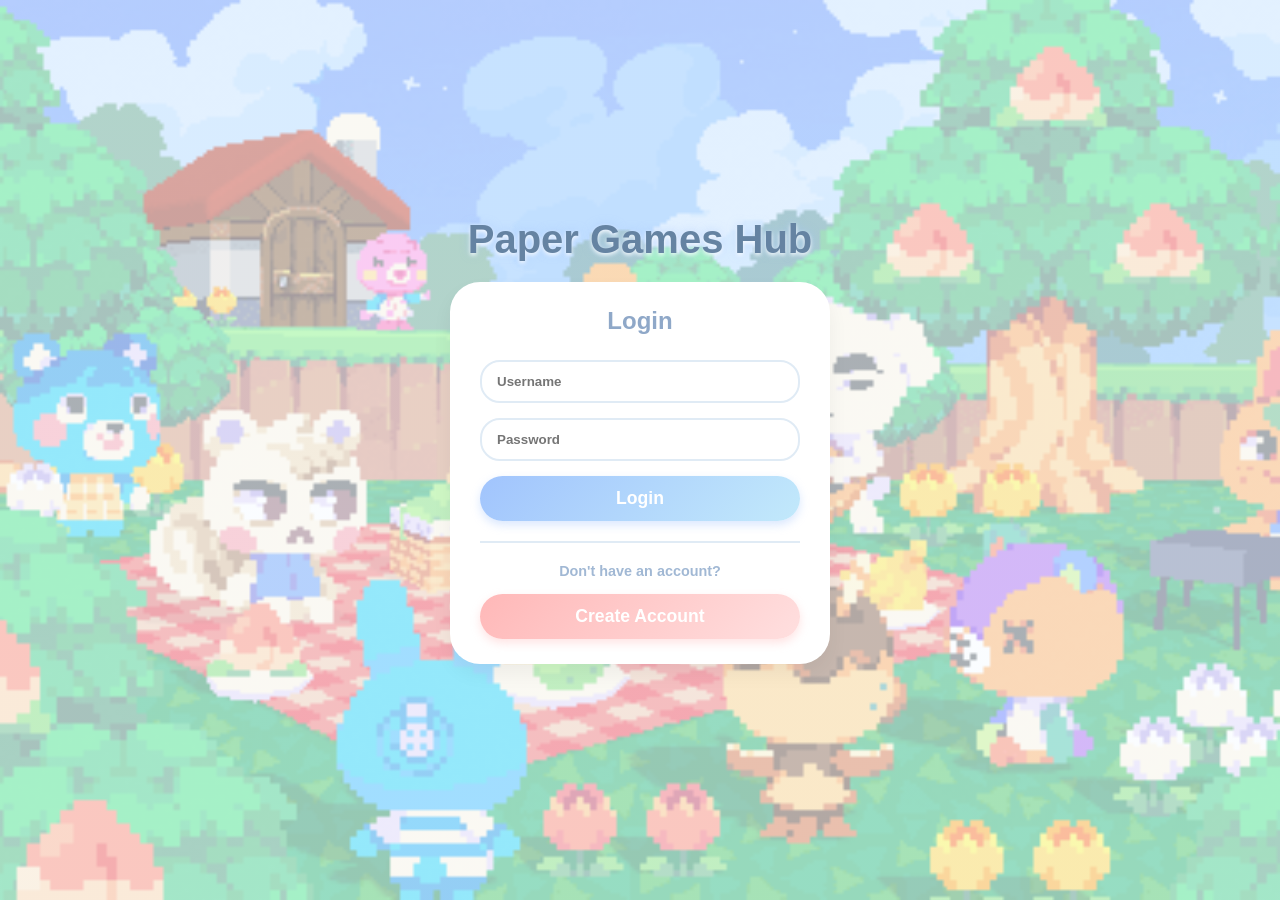
<file: login.html>
<!DOCTYPE html>
<html lang="en">
<head>
    <meta charset="UTF-8">
    <title>Login - Paper Games Hub</title>
    <link rel="stylesheet" href="style.css">
    <script src="https://code.jquery.com/jquery-3.6.0.min.js"></script>
</head>
<body>
    <div class="header-title" style="margin-bottom: 20px;">Paper Games Hub</div>
    
    <div class="auth-box" id="main-auth-box">
        <h2 style="color: #8fa8c8; margin-top: 0; margin-bottom: 10px;">Login</h2>
        <input type="text" id="username" class="auth-input" placeholder="Username">
        <input type="password" id="password" class="auth-input" placeholder="Password">
        <button class="btn auth-btn" id="login-system-btn">Login</button>
        
        <div style="width: 100%; height: 2px; background: #e0ebf5; margin: 5px 0;"></div>
        <p style="margin: 0; font-size: 0.9rem; color: #a1b8d4; font-weight: bold;">Don't have an account?</p>
        <button class="btn auth-btn" id="open-signup" style="background: linear-gradient(135deg, #ffb8b8, #ffdfdf); box-shadow: 0 4px 10px rgba(255, 184, 184, 0.4);">Create Account</button>
    </div>

    <script>
        $(document).ready(function() {
            if(localStorage.getItem('systemLoggedIn') === 'true') {
                window.location.href = 'index.html';
            }

            $('#open-signup').click(function(e) {
                e.preventDefault();
                window.location.href = 'register.html';
            });

            $('#login-system-btn').click(function() {
                let user = $('#username').val().trim();
                let pass = $('#password').val().trim();
                
                if(user === "" || pass === "") {
                    alert("Please enter both username and password!");
                    return;
                }

                $.post('Login.php', { action: 'user_login', username: user, password: pass }, function(response) {
                    if (response.status === 'success') {
                        localStorage.setItem('systemLoggedIn', 'true');
                        localStorage.setItem('systemUser', user);
                        
                        // Removed DOB here
                        localStorage.setItem('user_' + user, JSON.stringify({
                            email: response.email
                        }));

                        window.location.href = 'index.html';
                    } else {
                        alert(response.message); 
                    }
                }, 'json').fail(function(xhr) {
                    console.error("Server Error:", xhr.responseText);
                    alert("System Error: Could not reach the server.\nResponse: " + xhr.responseText);
                });
            });
        });
    </script>
</body>
</html>
</file>
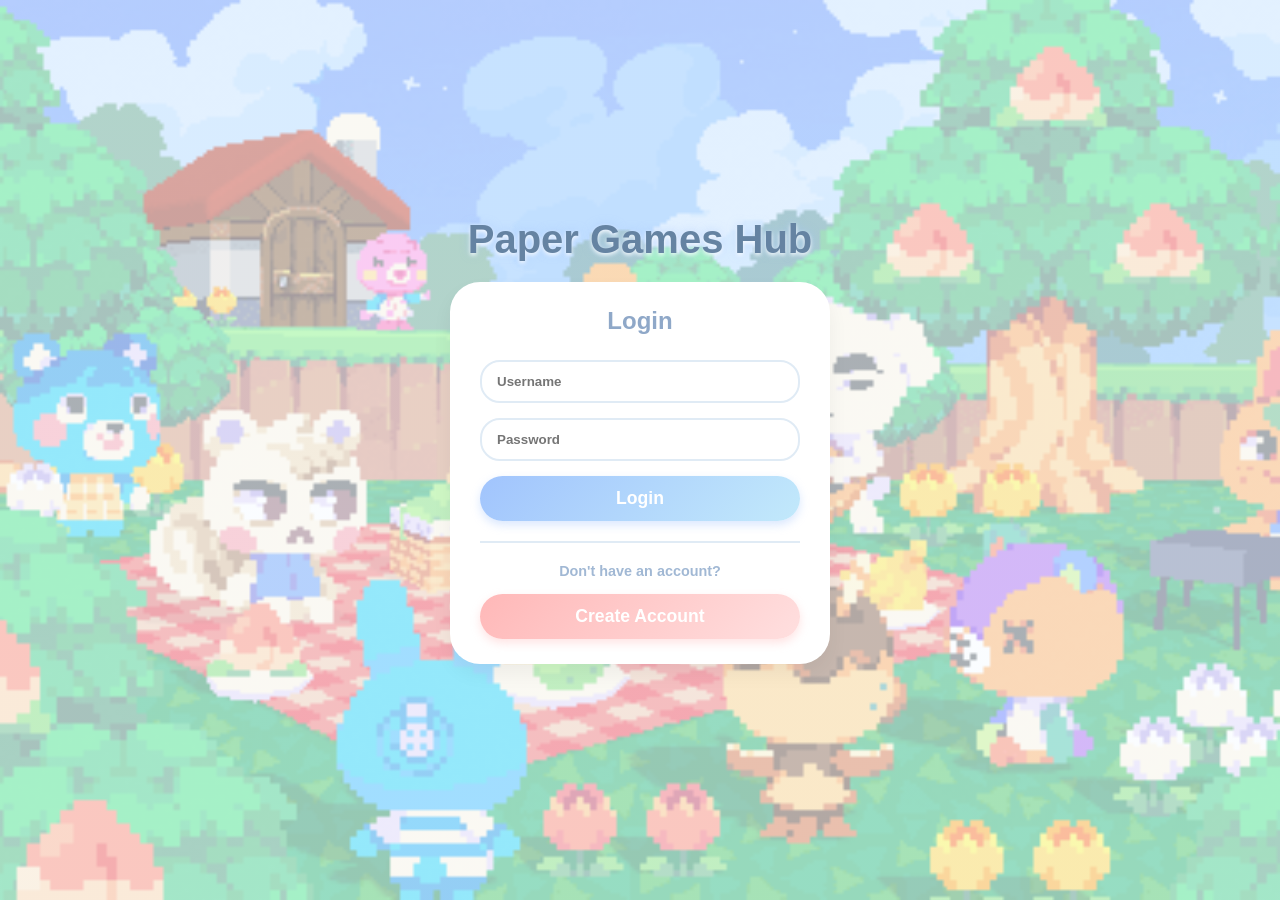
<file: profile.html>
<!DOCTYPE html>
<html lang="en">
<head>
    <meta charset="UTF-8">
    <title>Profile - Paper Games Hub</title>
    <link rel="stylesheet" href="style.css">
    <script src="https://code.jquery.com/jquery-3.6.0.min.js"></script>
</head>
<body>
    <div class="header-title">Player Profile</div>
    <a href="index.html" class="subtitle">⬅ Back to Hub</a>

    <div class="dashboard-container">
        <h2 style="color: #a1c4fd; margin-top: 0; text-align: center; margin-bottom: 40px; font-size: 2rem;">Profile Information</h2>
        
        <div class="info-group">
            <div class="info-label">Username</div>
            <div class="info-value" id="dash-username">-</div>
        </div>
        <div class="info-group">
            <div class="info-label">Email Address</div>
            <div class="info-value" id="dash-email">-</div>
        </div>
    </div>

    <script>
        // Security check: bounce back to login if not logged in
        if(localStorage.getItem('systemLoggedIn') !== 'true') { 
            window.location.href = 'login.html'; 
        }

        $(document).ready(function() {
            // Load Username
            let currentUser = localStorage.getItem('systemUser');
            $('#dash-username').text(currentUser);

            // Load Email
            let userData = localStorage.getItem('user_' + currentUser);
            if (userData) {
                userData = JSON.parse(userData);
                $('#dash-email').text(userData.email || 'Not Provided');
            } else {
                $('#dash-email').text('No email linked');
            }
        });
    </script>
</body>
</html>
</file>
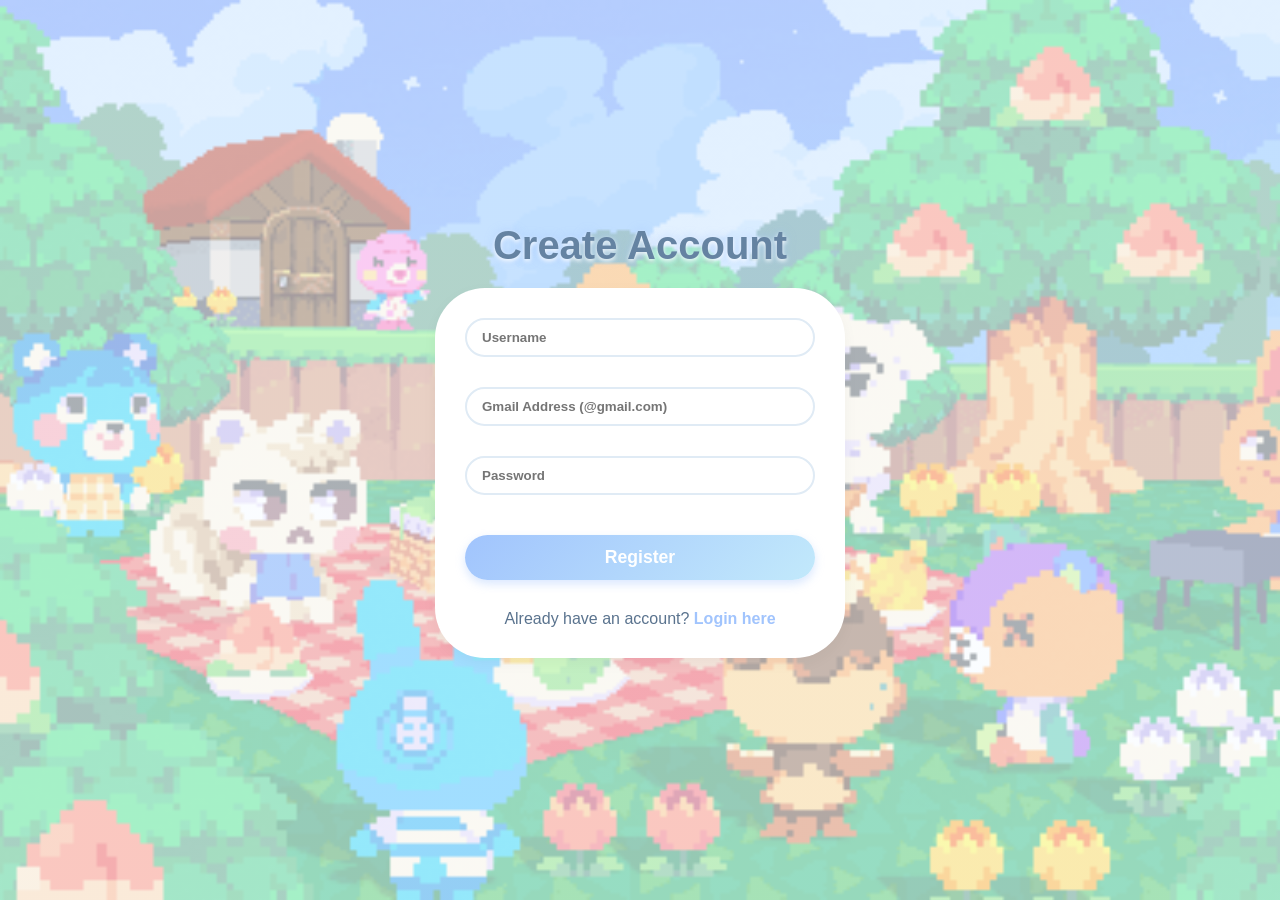
<file: register.html>
<!DOCTYPE html>
<html lang="en">
<head>
    <meta charset="UTF-8">
    <title>Create Account - Paper Games Hub</title>
    <link rel="stylesheet" href="style.css">
    <script src="https://code.jquery.com/jquery-3.6.0.min.js"></script>
</head>
<body style="display: flex; justify-content: center; align-items: center; height: 100vh; flex-direction: column;">
    
    <div class="header-title" style="margin-bottom: 20px;">Create Account</div>
    
    <div class="login-bar" style="display: flex; flex-direction: column; width: 350px; padding: 30px;">
        <input type="text" id="reg-username" class="login-input" placeholder="Username" style="margin-bottom: 15px; width: 100%; box-sizing: border-box;">
        
        <input type="email" id="reg-email" class="login-input" placeholder="Gmail Address (@gmail.com)" style="margin-bottom: 15px; width: 100%; box-sizing: border-box;">
        
        <input type="password" id="reg-password" class="login-input" placeholder="Password" style="margin-bottom: 25px; width: 100%; box-sizing: border-box;">
        
        <button class="btn" id="register-btn" style="width: 100%; margin: 0;">Register</button>
        
        <div style="margin-top: 15px; text-align: center; color: #5a738e;">
            Already have an account? <a href="login.html" style="color: #a1c4fd; text-decoration: none; font-weight: bold;">Login here</a>
        </div>
    </div>

    <script>
        $(document).ready(function() {
            $('#register-btn').click(function(e) {
                e.preventDefault(); 
                
                let username = ($('#reg-username').val() || "").trim();
                let email = ($('#reg-email').val() || "").trim();
                let password = $('#reg-password').val() || "";

                if (!username || !email || !password) {
                    alert("Please fill in all the required fields!");
                    return;
                }

                // NEW: Must start with a letter, followed by 2-14 letters, numbers, or underscores
                let userRegex = /^[a-zA-Z][a-zA-Z0-9_]{2,14}$/;
                if (!userRegex.test(username)) {
                    alert("Username must start with a letter, be 3-15 characters long, and contain no spaces.");
                    return;
                }

                let emailRegex = /^[^\s@]+@gmail\.com$/i;
                if (!emailRegex.test(email)) {
                    alert("Registration is restricted. You must use a valid @gmail.com email address.");
                    return;
                }

                if (password.length < 8) {
                    alert("Password must be at least 8 characters long.");
                    return;
                }

                let btn = $(this);
                btn.text('Please wait...').css('opacity', '0.7').prop('disabled', true);

                $.post('Register.php', { action: 'register', username: username, email: email, password: password }, function(data) {
                    if (data.status === "success") {
                        alert("Account created successfully! Logging you in automatically.");
                        localStorage.setItem('systemLoggedIn', 'true');
                        localStorage.setItem('systemUser', username);
                        
                        localStorage.setItem('user_' + username, JSON.stringify({
                            email: email
                        }));
                        
                        window.location.href = 'index.html';
                    } else {
                        alert("Registration Failed: " + data.message);
                        btn.text('Register').css('opacity', '1').prop('disabled', false);
                    }
                }, 'json').fail(function(xhr) {
                    console.error("Server Error:", xhr.responseText);
                    alert("System Error: The server returned an invalid response. Please check database connection.\nResponse: " + xhr.responseText);
                    btn.text('Register').css('opacity', '1').prop('disabled', false);
                });
            });
        });
    </script>
</body>
</html>
</file>
<file: style.css>
/* style.css - Fully Fixed with GIF Background */
body {
    font-family: 'Segoe UI', Tahoma, Geneva, Verdana, sans-serif;
    display: flex;
    flex-direction: column;
    align-items: center;
    justify-content: center;
    min-height: 100vh;
    margin: 0;
    color: #5a738e;
    
    /* Updated Background: Soft white fade + Animal Crossing GIF */
    background: linear-gradient(rgba(247, 251, 255, 0.6), rgba(247, 251, 255, 0.6)), url('b.gif');
    background-size: cover; 
    background-position: center;
    background-attachment: fixed;
}
.header-title { font-size: 2.5rem; margin-bottom: 5px; color: #6583a2; text-align: center; font-weight: bold; text-shadow: 0 2px 4px rgba(255,255,255,0.9), 0 0 10px rgba(161, 196, 253, 0.6); }
.subtitle { margin: 0 auto 30px auto; color: #8ab9eb; font-size: 1.2rem; text-align: center; text-decoration: none; font-weight: bold; text-shadow: none; background: rgba(255, 255, 255, 0.95); padding: 10px 25px; border-radius: 30px; display: inline-block; box-shadow: 0 4px 15px rgba(0,0,0,0.08); border: 2px solid #e0ebf5; }

/* Turn Indicator Box (For Player 1 / Player 2 Turn) */
#turn, #turn-msg, #status, .turn-indicator,
#player-turn, .player-turn, #current-player, .current-player,
#message, #game-message, #turnInfo, #turn-text {
    background: linear-gradient(135deg, #a1c4fd, #c2e9fb) !important;
    color: #ffffff !important;
    padding: 8px 25px !important;
    border-radius: 30px !important;
    font-size: 1.25rem !important;
    font-weight: bold !important;
    display: inline-block !important;
    margin: 10px auto 20px auto !important;
    border: none !important;
    box-shadow: 0 6px 15px rgba(161, 196, 253, 0.4) !important;
    text-align: center !important;
    letter-spacing: 1px !important;
    text-shadow: 0 1px 3px rgba(0, 0, 0, 0.2) !important;
}

/* Dashboard UI */
.login-bar {
    background: #ffffff; padding: 15px 30px; border-radius: 50px;
    box-shadow: 0 5px 15px rgba(0,0,0,0.04); margin-bottom: 20px;
    display: flex; gap: 15px; align-items: center;
}
.login-input {
    padding: 10px 15px; border: 2px solid #e0ebf5; border-radius: 20px; outline: none;
    color: #5a738e; font-weight: bold; font-family: inherit;
}
.login-input:focus { border-color: #a1c4fd; }

#active-session { margin-bottom: 20px; text-align: center; }
#welcome-msg { font-size: 1.3rem; font-weight: bold; color: #1c3550; letter-spacing: 0.5px; background: rgba(255, 255, 255, 0.95); padding: 10px 25px; border-radius: 30px; display: inline-block; box-shadow: 0 5px 15px rgba(0, 0, 0, 0.08); border: 2px solid #a1c4fd; }

/* Game Cards */
.hub-grid { display: grid; grid-template-columns: repeat(3, 250px); gap: 25px; }
.game-card {
    background: #ffffff; border-radius: 30px; padding: 30px 20px; text-align: center;
    text-decoration: none; box-shadow: 0 10px 20px rgba(0,0,0,0.04); transition: transform 0.2s;
    display: flex; flex-direction: column; align-items: center;
}
.game-card:hover { transform: translateY(-5px); box-shadow: 0 15px 30px rgba(161, 196, 253, 0.2); }
.game-icon { font-size: 4rem; margin-bottom: 15px; }
.game-title { font-size: 1.4rem; font-weight: bold; color: #1c3550; }

/* Leaderboard Table */
.leaderboard-container {
    margin-top: 40px; width: 600px; background: #ffffff; border-radius: 30px;
    padding: 20px 30px; box-shadow: 0 10px 20px rgba(0,0,0,0.05);
}
.leaderboard-title { font-size: 1.8rem; color: #ffb8b8; margin-bottom: 15px; text-align: center; font-weight: bold; }
table { width: 100%; border-collapse: collapse; }
th, td { padding: 12px; text-align: left; border-bottom: 1px solid #e0ebf5; }
th { color: #1c3550; font-size: 1.1rem; }
td { font-weight: bold; }

/* Reusable Button */
.btn {
    padding: 12px 35px; font-size: 1.1rem; font-weight: bold;
    background: linear-gradient(135deg, #a1c4fd, #c2e9fb);
    border: none; border-radius: 50px; color: #ffffff; cursor: pointer;
    box-shadow: 0 4px 10px rgba(161, 196, 253, 0.4);
    transition: transform 0.1s;
}
.btn:active { transform: scale(0.95); }

/* Chart Section */
.chart-section {
    display: flex;
    flex-direction: column;
    align-items: center;
    justify-content: center;
    gap: 30px;
    background: #ffffff;
    padding: 30px;
    border-radius: 30px;
    box-shadow: 0 10px 20px rgba(0,0,0,0.05);
    margin-top: 40px;
    width: 600px;
    box-sizing: border-box;
}
.pie-chart-container {
    width: 250px;
    height: 250px;
    position: relative;
    order: 1;
}
.chart-legend {
    display: flex;
    flex-direction: row;
    justify-content: center;
    flex-wrap: wrap;
    gap: 15px;
    order: 2;
}
.legend-item {
    display: flex;
    align-items: center;
    gap: 10px;
    font-size: 1.1rem;
    color: #5a738e;
    font-weight: bold;
    transition: all 0.2s ease;
}
.legend-item.game-link:hover {
    color: #a1c4fd;
    transform: translateX(5px);
}
.legend-color {
    width: 18px;
    height: 18px;
    border-radius: 4px;
}

/* Authentication & Modal Box */
.auth-box {
    background: #ffffff; padding: 25px 30px; border-radius: 30px;
    box-shadow: 0 10px 20px rgba(0,0,0,0.05); margin-bottom: 20px;
    display: flex; flex-direction: column; align-items: center; gap: 15px; width: 320px;
}
.auth-input {
    width: 100%; padding: 12px 15px; border: 2px solid #e0ebf5; border-radius: 20px; outline: none;
    color: #5a738e; font-weight: bold; font-family: inherit; box-sizing: border-box;
}
.auth-input:focus { border-color: #a1c4fd; }
.auth-btn { width: 100%; }
.signup-link { font-size: 0.95rem; font-weight: bold; margin-top: 5px; }
.signup-link a { color: #a1c4fd; text-decoration: none; }
.signup-link a:hover { text-decoration: underline; }

.modal {
    display: flex; position: fixed; z-index: 1000; left: 0; top: 0;
    width: 100%; height: 100%; background-color: rgba(0,0,0,0.4);
    align-items: center; justify-content: center; backdrop-filter: blur(3px);
}
.modal-content {
    background: #ffffff; padding: 40px; border-radius: 30px; width: 350px; text-align: center;
    position: relative; display: flex; flex-direction: column; gap: 15px; box-shadow: 0 15px 30px rgba(0,0,0,0.2);
}
.close-btn {
    position: absolute; top: 15px; right: 20px; font-size: 1.8rem;
    color: #a1b8d4; cursor: pointer; font-weight: bold; line-height: 1;
}
.close-btn:hover { color: #ffb8b8; }

/* --- Profile / Dashboard UI (UPDATED: Larger Size) --- */
.dashboard-container {
    max-width: 600px; 
    margin: 60px auto; 
    background: rgba(255, 255, 255, 0.95); 
    padding: 50px 40px; 
    border-radius: 25px;
    box-shadow: 0 15px 35px rgba(0, 0, 0, 0.15); 
    text-align: left;
}

.info-group { 
    margin-bottom: 35px; 
}

.info-label { 
    font-size: 1.2rem; 
    color: #1c3550; 
    font-weight: bold; 
}

.info-value { 
    font-size: 1.6rem; 
    color: #5a738e; 
    margin-top: 8px; 
    padding-bottom: 10px; 
    border-bottom: 3px solid #e0ebf5; 
}
</file>
